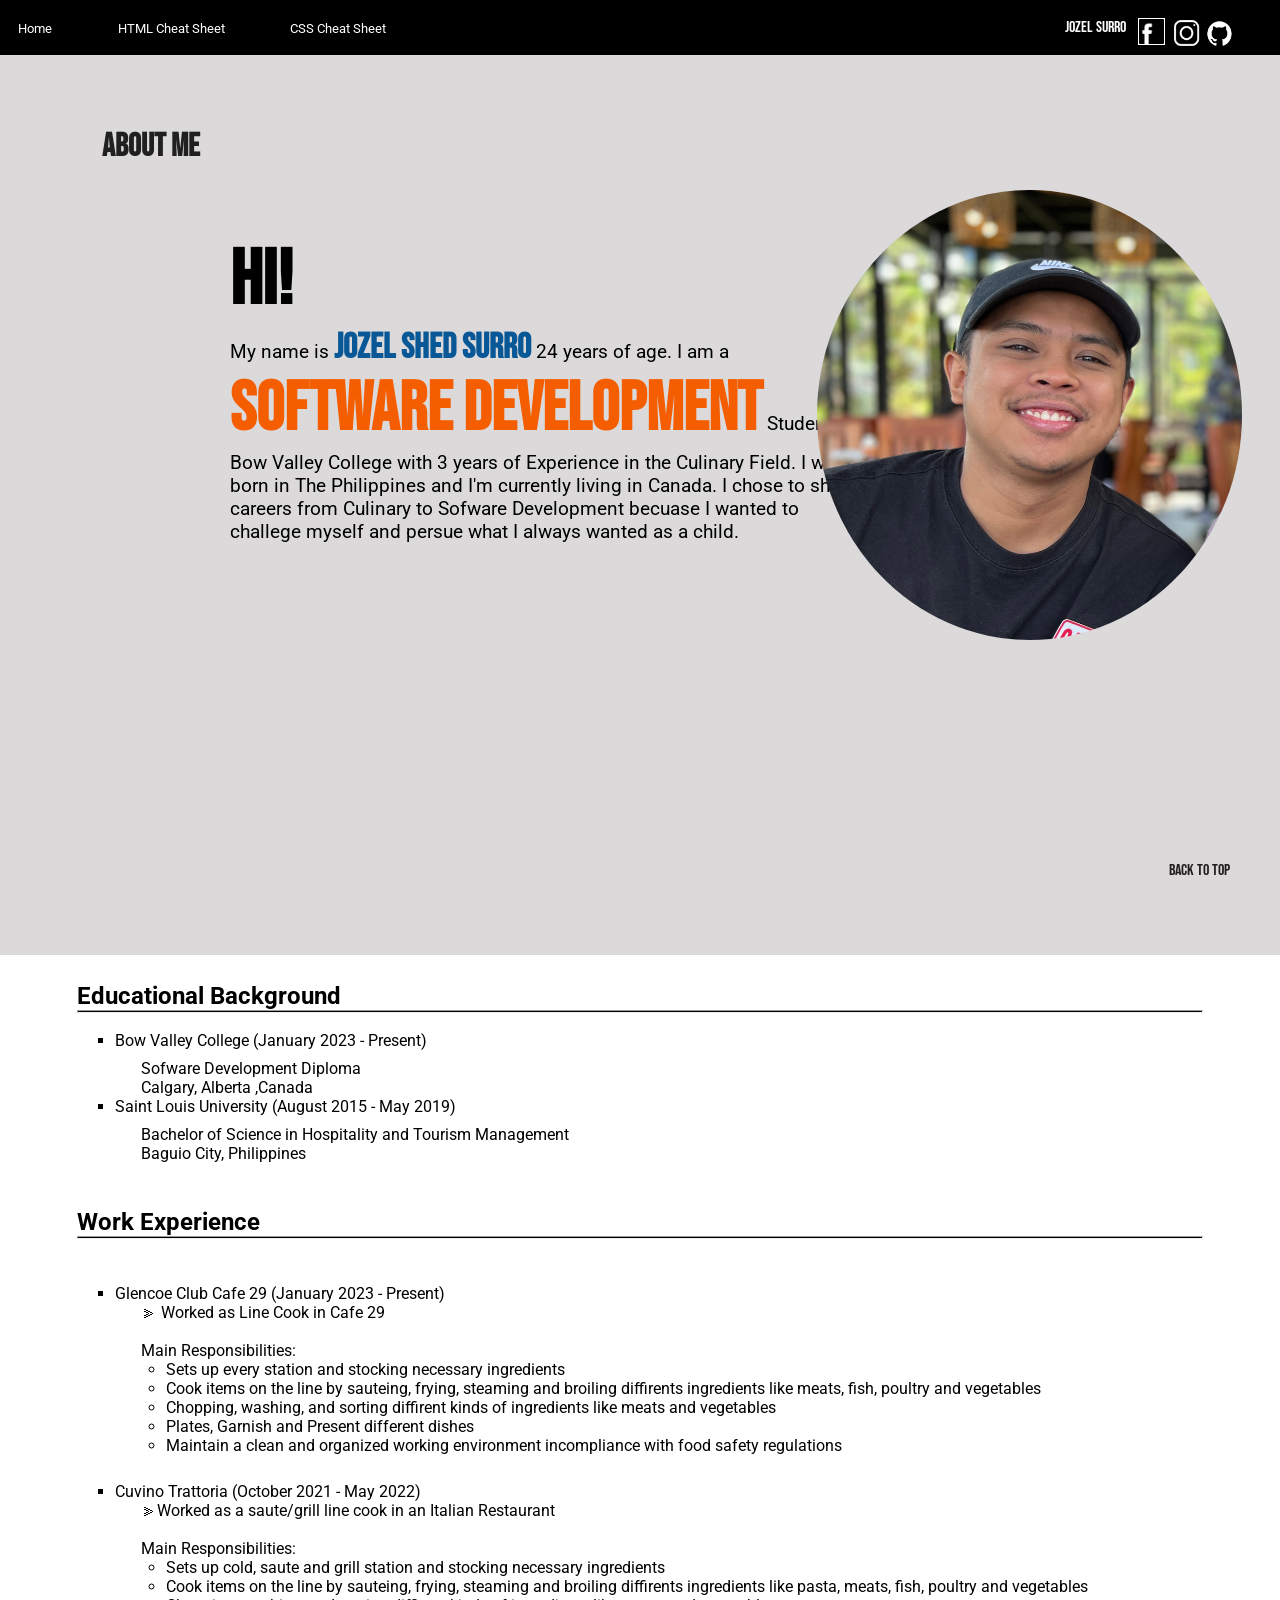
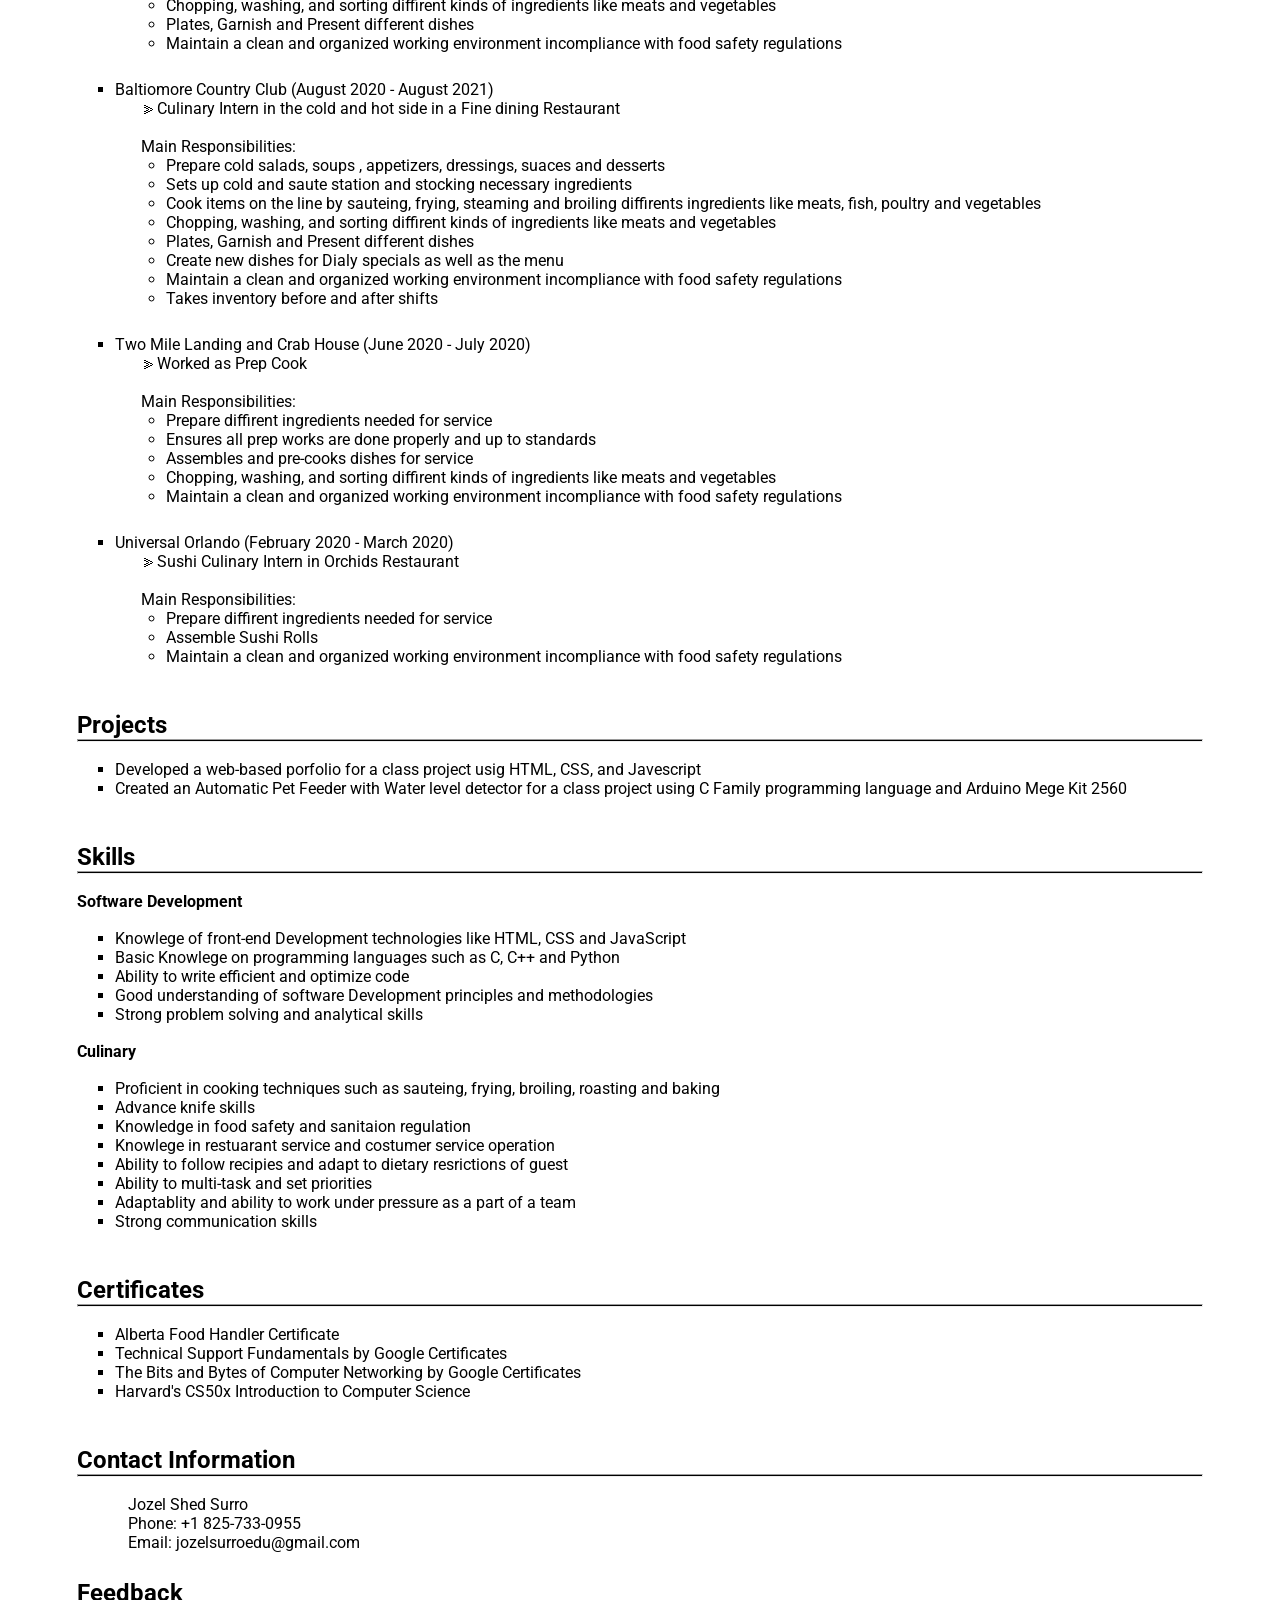
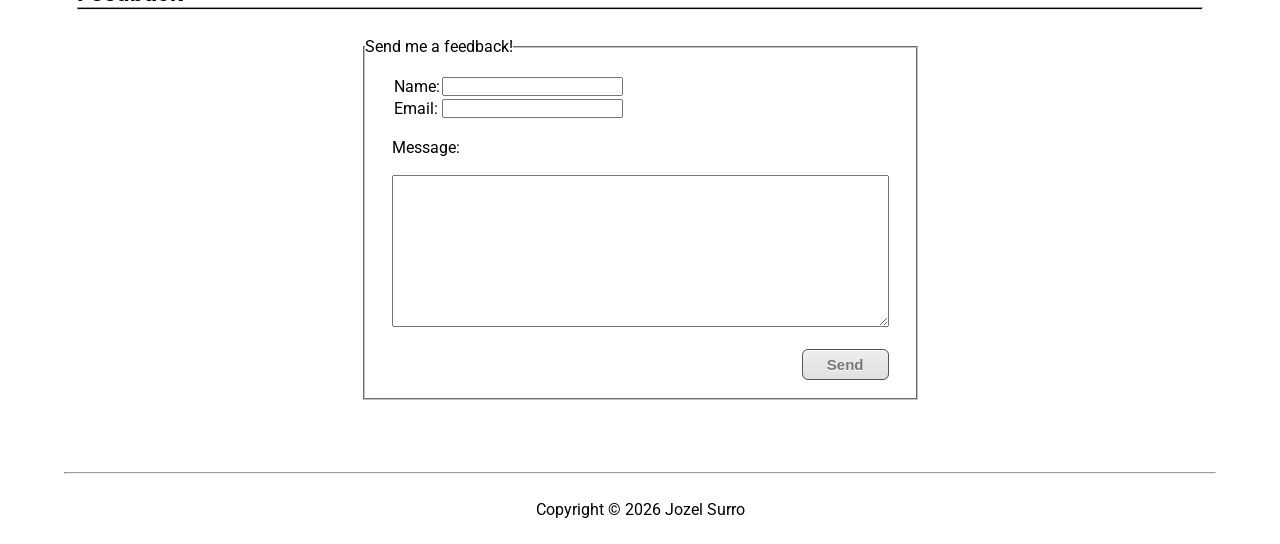
<file: index.html>
<!DOCTYPE html>
<html lang="en">
<head>
    <meta charset="UTF-8">
    <meta http-equiv="X-UA-Compatible" content="IE=edge">
    <meta name="viewport" content="width=device-width, initial-scale=1.0">
    <meta name="author" content="Jozel Shed Surro">
    <meta name="description" content="Homepage of my Portfolio">
    <title>Home | Portfolio</title>
    <link rel="stylesheet" href="styles.css">
    <link rel="icon" href="/images/favicon.ico" type="image/x-icon">
</head>
<body>
    <nav>
        <ul id="navigation">
            <li class="navigation-item"><a href="/" class="navigation-link">Home</a></li>
            <li class="navigation-item"><a href="/htmlcs.html" class="navigation-link">HTML Cheat Sheet</a></li>
            <li class="navigation-item"><a href="/csscs.html" class="navigation-link">CSS Cheat Sheet</a></li>
        </ul> 
        <p id="signature"> JOZEL SURRO </p>
        <a href="https://www.facebook.com/jozel.surro/"><p id="facebook"><img src="/images/facebooklogo.png" alt="FacebookLogo" id="facebooklogo"></a></p>
        <a href="https://www.instagram.com/jooozel/?next=%2F"><p id="instagram"><img src="/images/instagramlogo.png" alt="InstagramLogo" id="instagramlogo"></a></p>
        <a href="https://github.com/Jozelsurro2301/jozelsurro"><p id="github"><img src="/images/github.png" alt="githubLogo" id="githublogo"></a></p>    
        <a href="#" id="back-to-top">Back to top</a>
    </nav>

    <div id="header-aboutme">
        <h1 id="header-title">About Me</h1>
        <p id="header-intro"> <span id="hi">Hi!</span> My name is <span id="header-intro-name">Jozel Shed Surro</span> 24 years of age. I am a <span id="header-intro-program">Software Development</span> Student in Bow Valley College with 3 years of Experience in the Culinary Field. I was born in <span id="header-intro-country">The Philippines </span> and I'm currently living in Canada. I chose to shift careers from Culinary to Sofware Development becuase I wanted to <span id="header-intro-challenge">challege</span> myself and persue what I always wanted as a child.</p>
        <img src="images/portrait.jpg" alt="A picture of Me!" id="portrait">
    </div>

    <main>
    <div class="main-divs">
        <h2 id="main-educational-h2">Educational Background</h2>

        <hr class="horizontal">

        <ul id="main-educational-list" class="main-lists">
            <li>
                <dl>Bow Valley College (January 2023 - Present)</dl>
                <dd>Sofware Development Diploma</dd>
                <dd>Calgary, Alberta ,Canada</dd>
            </li>

            <li>

                <dl>Saint Louis University (August 2015 - May 2019)</dl>
                <dd>Bachelor of Science in Hospitality and Tourism Management</dd>
                <dd>Baguio City, Philippines</dd>
            </li>
        </ul>
    </div>


    <div class="main-divs">
        <h2>Work Experience</h2>
        <hr class="horizontal">
        <ul id="main-work-list" class="main-lists">
            <li>
                <dl>Glencoe Club Cafe 29 (January 2023 - Present)</dl>
                <dd class="work-list-dd"> &GreaterGreater; Worked as Line Cook in Cafe 29</dd>

                <br>
                <dd>Main Responsibilities:</dd>
                <ul>
                    <li>Sets up every station and stocking necessary ingredients</li>
                    <li>Cook items on the line by sauteing, frying, steaming and broiling diffirents ingredients like meats, fish, poultry and vegetables</li>
                    <li>Chopping, washing, and sorting diffirent kinds of ingredients like meats and vegetables</li>
                    <li>Plates, Garnish and Present different dishes</li>
                    <li>Maintain a clean and organized working environment incompliance with food safety regulations</li>
                </ul>
            </li>
            <li>
                <dl>Cuvino Trattoria (October 2021 - May 2022)</dl>
                <dd> &GreaterGreater;Worked as a saute/grill line cook in an Italian Restaurant</dd>

                <br>
                <dd>Main Responsibilities:</dd>
                <ul>
                    <li>Sets up cold, saute  and grill station and stocking necessary ingredients</li>
                    <li>Cook items on the line by sauteing, frying, steaming and broiling diffirents ingredients like pasta, meats, fish, poultry and vegetables</li>
                    <li>Chopping, washing, and sorting diffirent kinds of ingredients like meats and vegetables</li>
                    <li>Plates, Garnish and Present different dishes</li>
                    <li>Maintain a clean and organized working environment incompliance with food safety regulations</li>
                </ul>
            </li>
            <li>
                <dl>Baltiomore Country Club (August 2020 - August 2021)</dl>
                <dd> &GreaterGreater;Culinary Intern in the cold and hot side in a Fine dining Restaurant</dd>

                <br>
                <dd>Main Responsibilities:</dd>
                <ul>
                    <li>Prepare cold salads, soups , appetizers, dressings, suaces and desserts</li>
                    <li>Sets up cold and saute station and stocking necessary ingredients</li>
                    <li>Cook items on the line by sauteing, frying, steaming and broiling diffirents ingredients like meats, fish, poultry and vegetables</li>
                    <li>Chopping, washing, and sorting diffirent kinds of ingredients like meats and vegetables</li>
                    <li>Plates, Garnish and Present different dishes</li>
                    <li>Create new dishes for Dialy specials as well as the menu</li>
                    <li>Maintain a clean and organized working environment incompliance with food safety regulations</li>
                    <li>Takes inventory before and after shifts</li>
                </ul>

            </li>
            <li>
                <dl>Two Mile Landing and Crab House (June 2020 - July 2020)</dl>
                <dd> &GreaterGreater;Worked as Prep Cook</dd>

                <br>
                <dd>Main Responsibilities:</dd>
                <ul>
                    <li>Prepare diffirent ingredients needed for service</li>
                    <li>Ensures all prep works are done properly and up to standards</li>
                    <li>Assembles and pre-cooks dishes for service</li>
                    <li>Chopping, washing, and sorting diffirent kinds of ingredients like meats and vegetables</li>
                    <li>Maintain a clean and organized working environment incompliance with food safety regulations</li>
                </ul>
            </li>
            <li>
                <dl>Universal Orlando (February 2020 - March 2020)</dl>
                <dd>&GreaterGreater;Sushi Culinary Intern in Orchids Restaurant</dd>
                
                <br>
                <dd>Main Responsibilities:</dd>
                <ul>
                    <li>Prepare diffirent ingredients needed for service</li>
                    <li>Assemble Sushi Rolls</li>
                    <li>Maintain a clean and organized working environment incompliance with food safety regulations</li>
                </ul>
            </li>
        </ul>
    </div>


    <div class="main-divs">
        <h2>Projects</h2>
        <hr class="horizontal">
        <ul class="main-lists">
            <li>Developed a web-based porfolio for a class project usig HTML, CSS, and Javescript</li>
            <li>Created an Automatic Pet Feeder with Water level detector for a class project using C Family programming language and Arduino Mege Kit 2560</li>
        </ul>
    </div>


    <div class="main-divs" >
        <h2>Skills</h2>
        <hr class="horizontal">

        <h4 id="main-skills-h2">Software Development</h4>

        <ul class="main-lists">
            <li>Knowlege of front-end Development technologies like HTML, CSS and JavaScript</li>
            <li>Basic Knowlege on programming languages such as C, C++ and Python</li>
            <li>Ability to write efficient and optimize code</li>
            <li>Good understanding of software Development principles and methodologies</li>
            <li>Strong problem solving and analytical skills</li>
        </ul>

        <h4>Culinary</h4>
        <ul class="main-lists">
            <li>Proficient in cooking techniques such as sauteing, frying, broiling, roasting and baking</li>
            <li>Advance knife skills</li>
            <li>Knowledge in food safety and sanitaion regulation</li>
            <li>Knowlege in restuarant service and costumer service operation</li>
            <li>Ability to follow recipies and adapt to dietary resrictions of guest</li>
            <li>Ability to multi-task and set priorities</li>
            <li>Adaptablity and ability to work under pressure as a part of a team</li>
            <li>Strong communication skills</li>
        </ul>
    </div>


    <div class="main-divs">
        <h2>Certificates</h2>
        <hr class="horizontal">
        <ul class="main-lists">
            <li>
                <dl>Alberta Food Handler Certificate</dl>
            </li>
            <li>
                <dl>Technical Support Fundamentals by Google Certificates</dl>
            </li>
            <li>
                <dl>The Bits and Bytes of Computer Networking by Google Certificates</dl>
            </li>
            <li>
                <dl>Harvard's CS50x Introduction to Computer Science</dl>
            </li>
        </ul>
    </div>

    </main>


    <div class="main-divs" id="main-contact">
        <h2 >Contact Information</h2>
        <hr class="horizontal">

        <p id="main-skills-h2">Jozel Shed Surro</p>
        <p>Phone: +1 825-733-0955</p>
        <p>Email: jozelsurroedu@gmail.com</p>
    </div>

    <div class="main-divs">
        <h2>Feedback</h2>
        <hr class="horizontal">
        <form action="mailto:jozelsurroedu@gmail.com" method="post" enctype="text/plain" id="feedback-form">
            <fieldset id="feedback-fieldset">
                <legend>Send me a feedback!</legend>
                <table class="feedback-form-inside" id="feedback-table">
                    <tr>
                        <td><label for="name"> Name:</label></td>
                        <td><input type="text" id="name"></td>
                    </tr>
                    <tr>
                        <td><label for="email"> Email:</label></td>
                        <td><input type="email" id="email"></td>
                    </tr>
                </table>
                <label for="message" class="feedback-form-inside">Message:</label>
                <br>
                <textarea name="message" id="message" cols="60" rows="10" class="feedback-form-inside"></textarea>
                <button type="submit" id="form-button">Send</button>
            </fieldset>
        </form>
    </div>

    <hr class="footer-hr">

    <footer class="footer">
        <p>
            <span> Copyright &copy; <time id="year"></time> </span>
            <span>Jozel Surro</span>
        </p>
    </footer>

    <script src="script.js"></script>
</body>
</html>
</file>
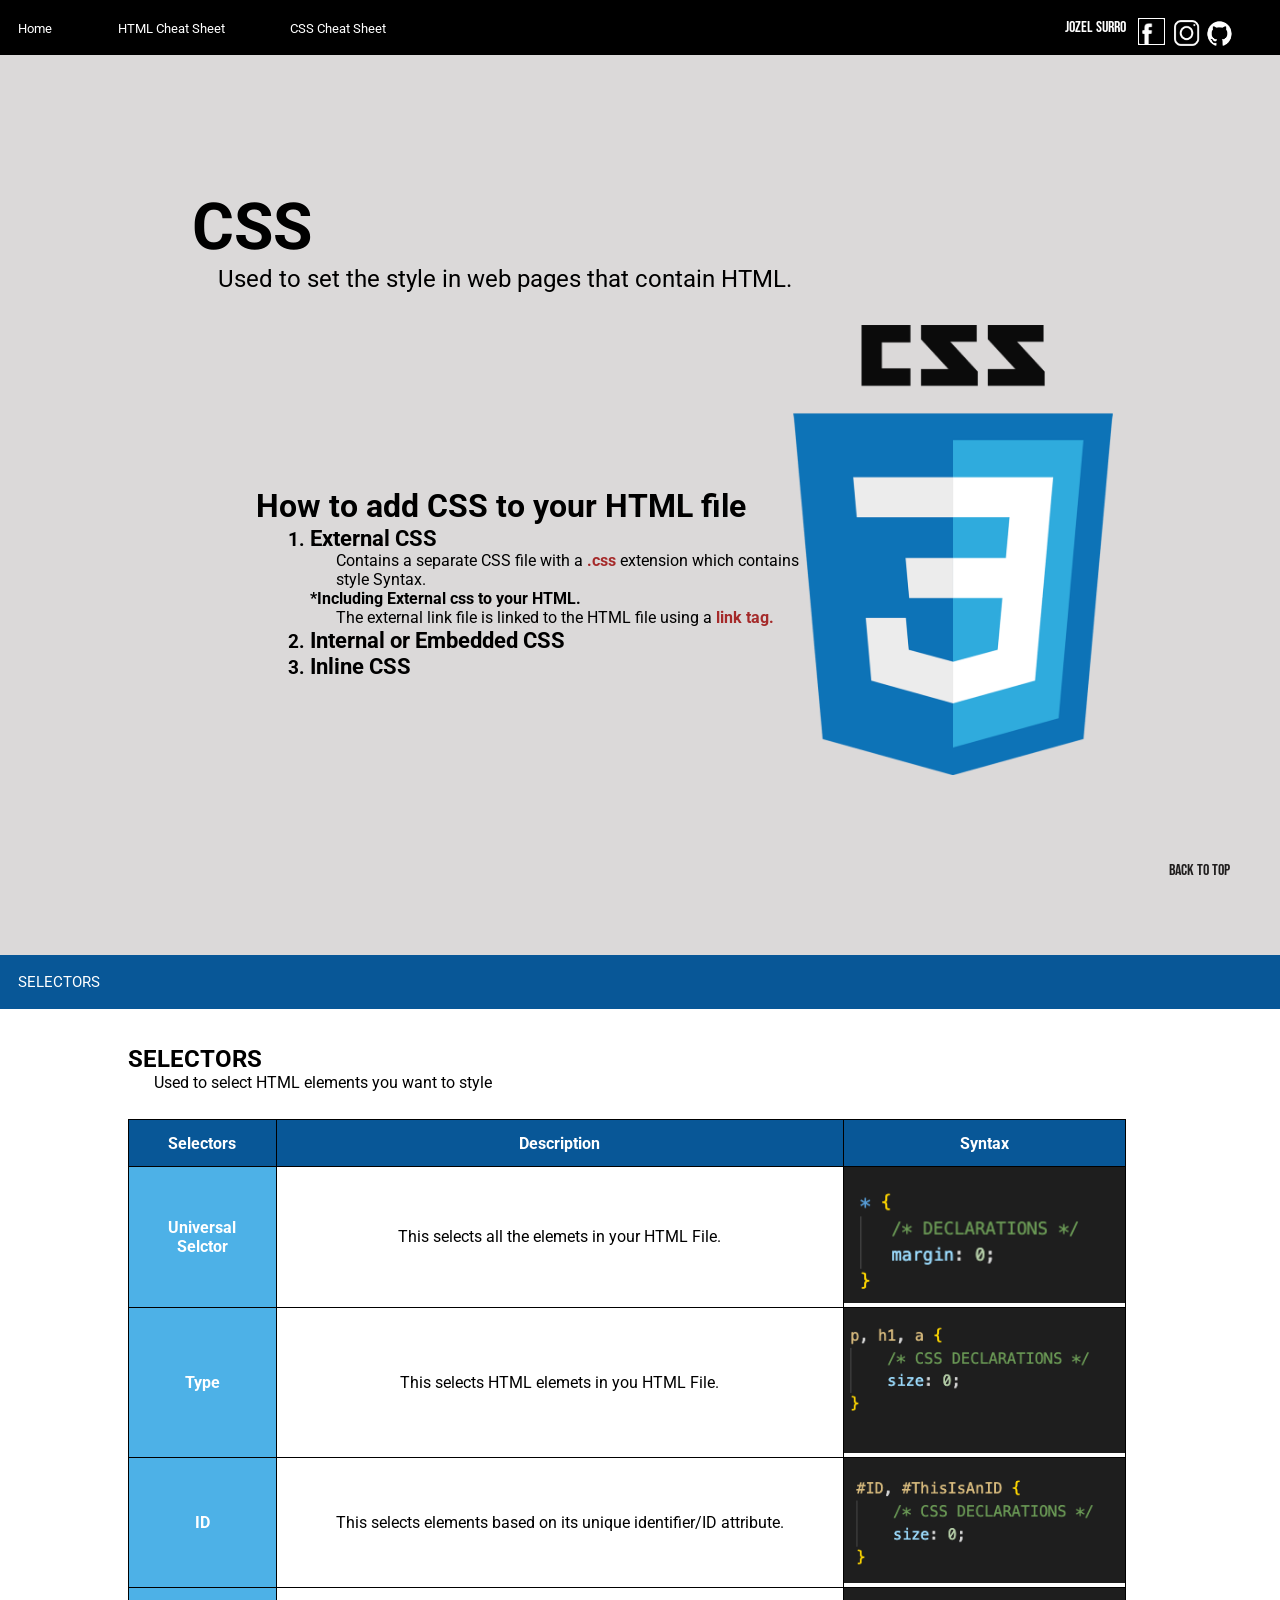
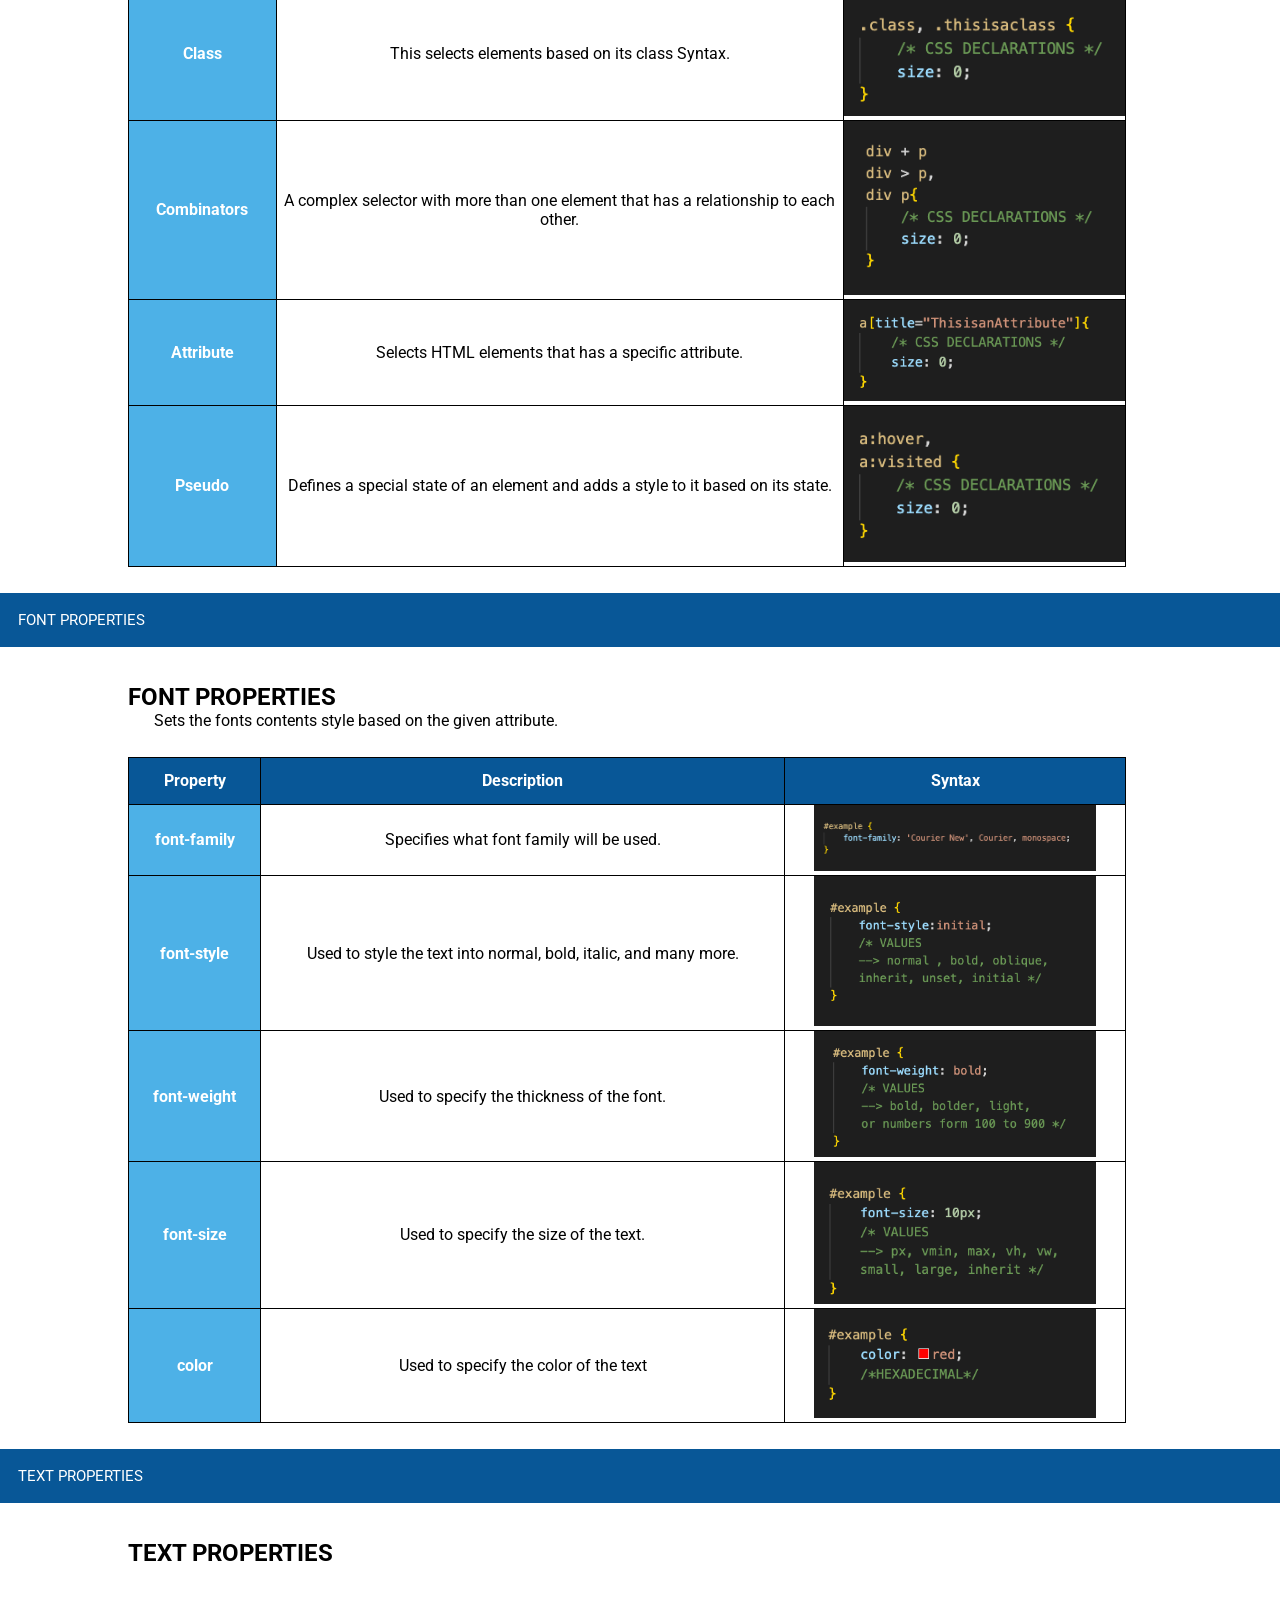
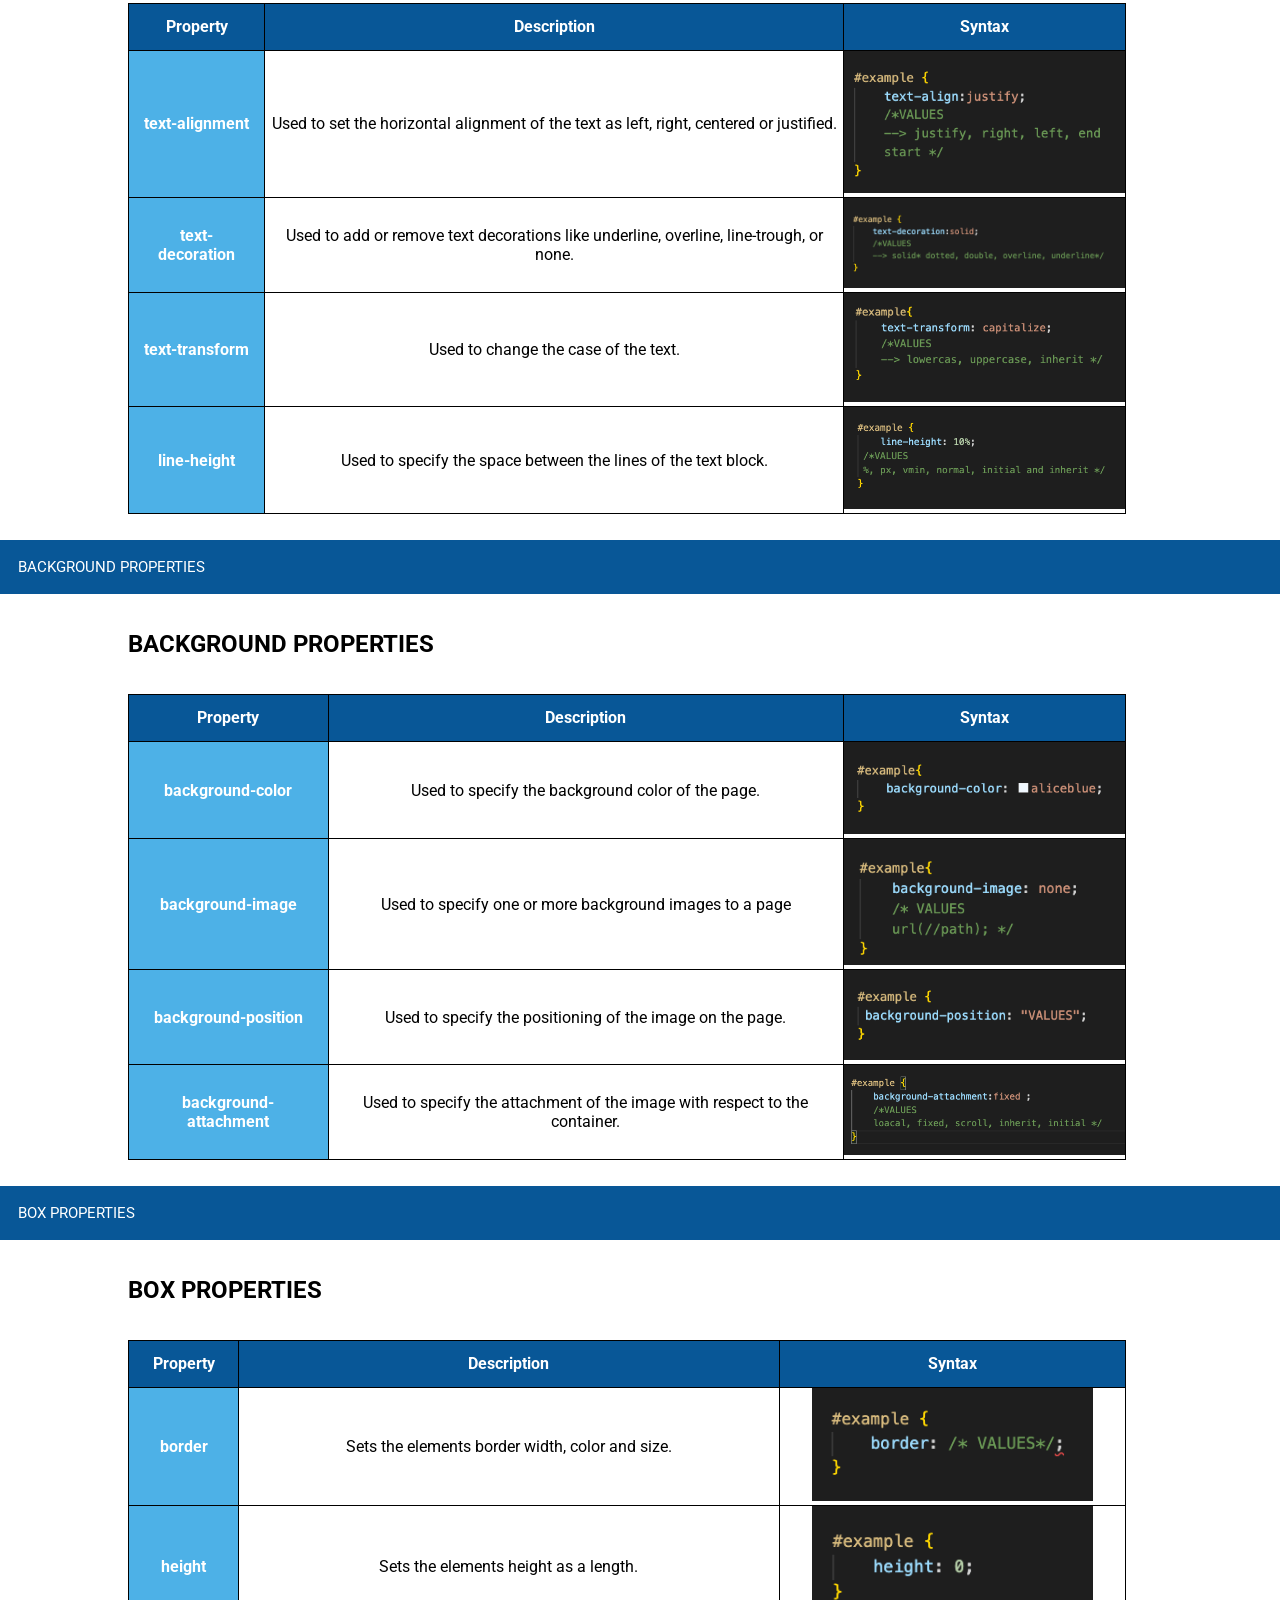
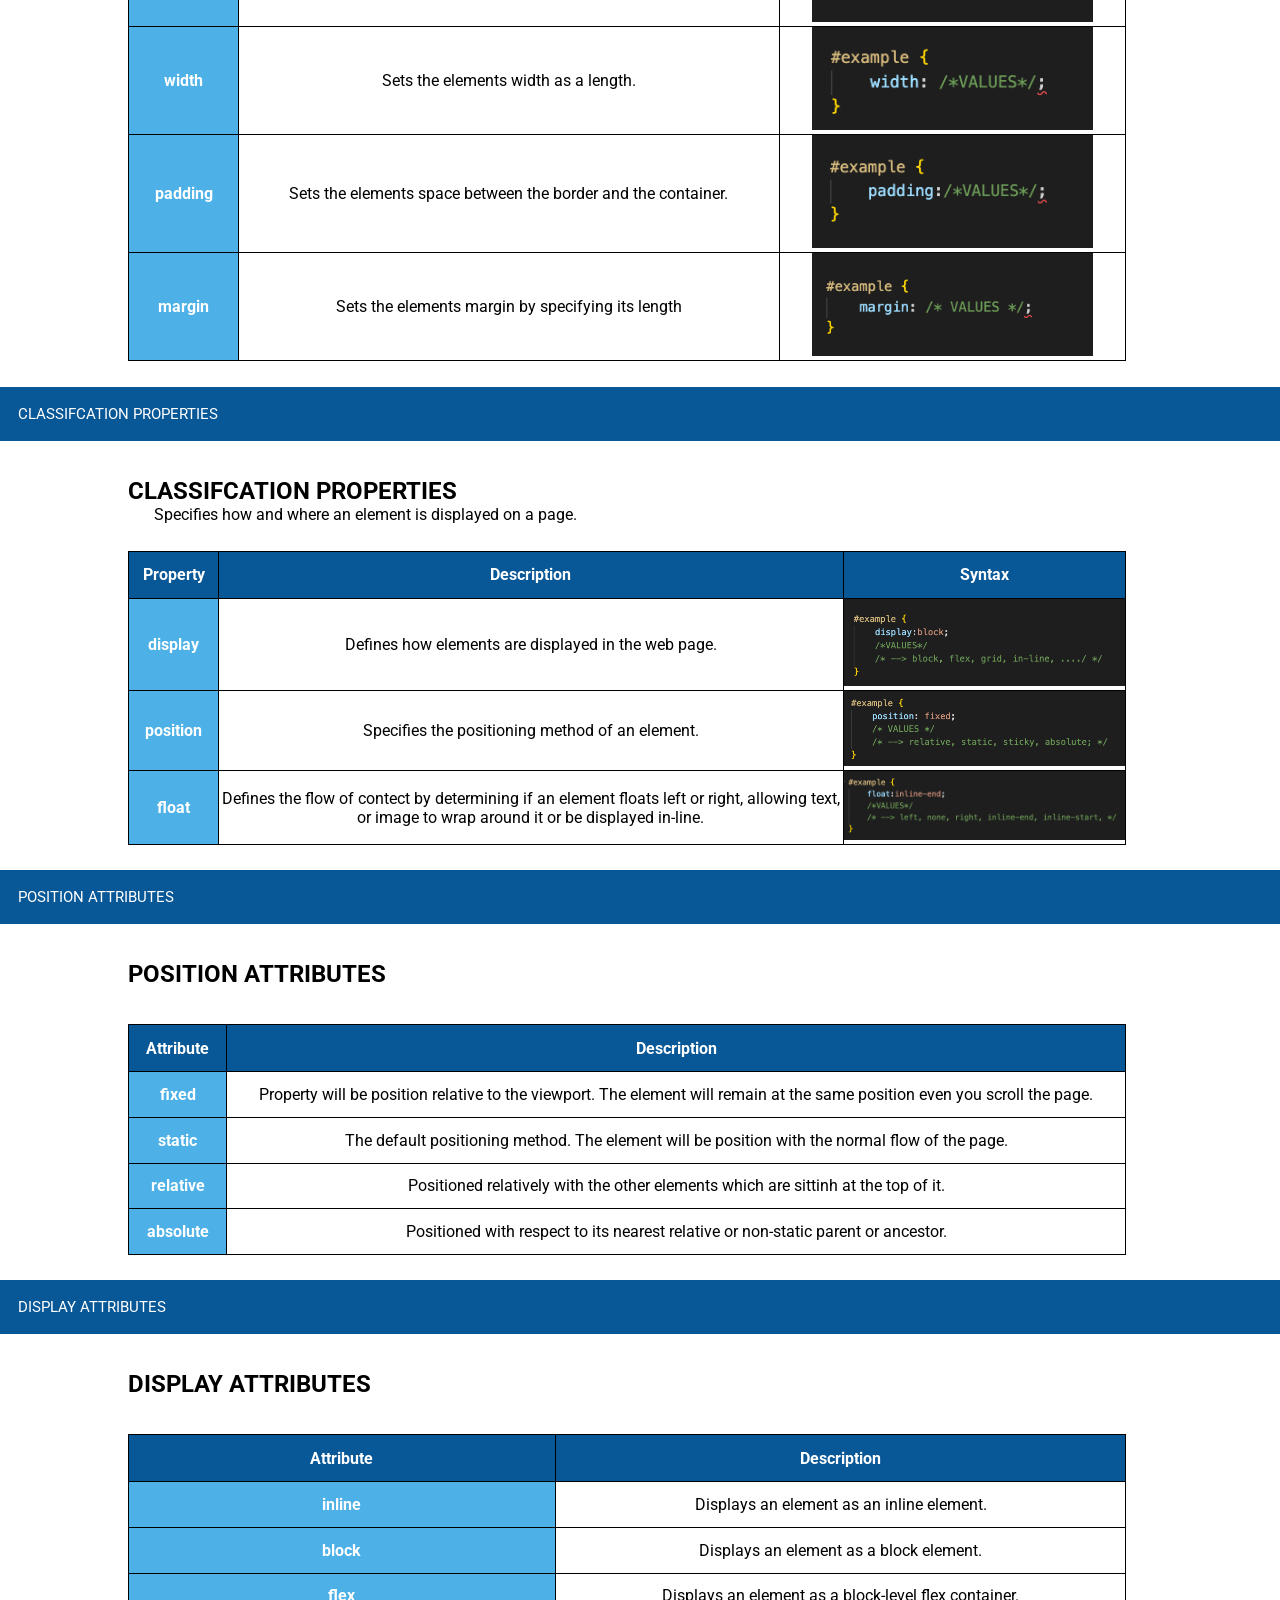
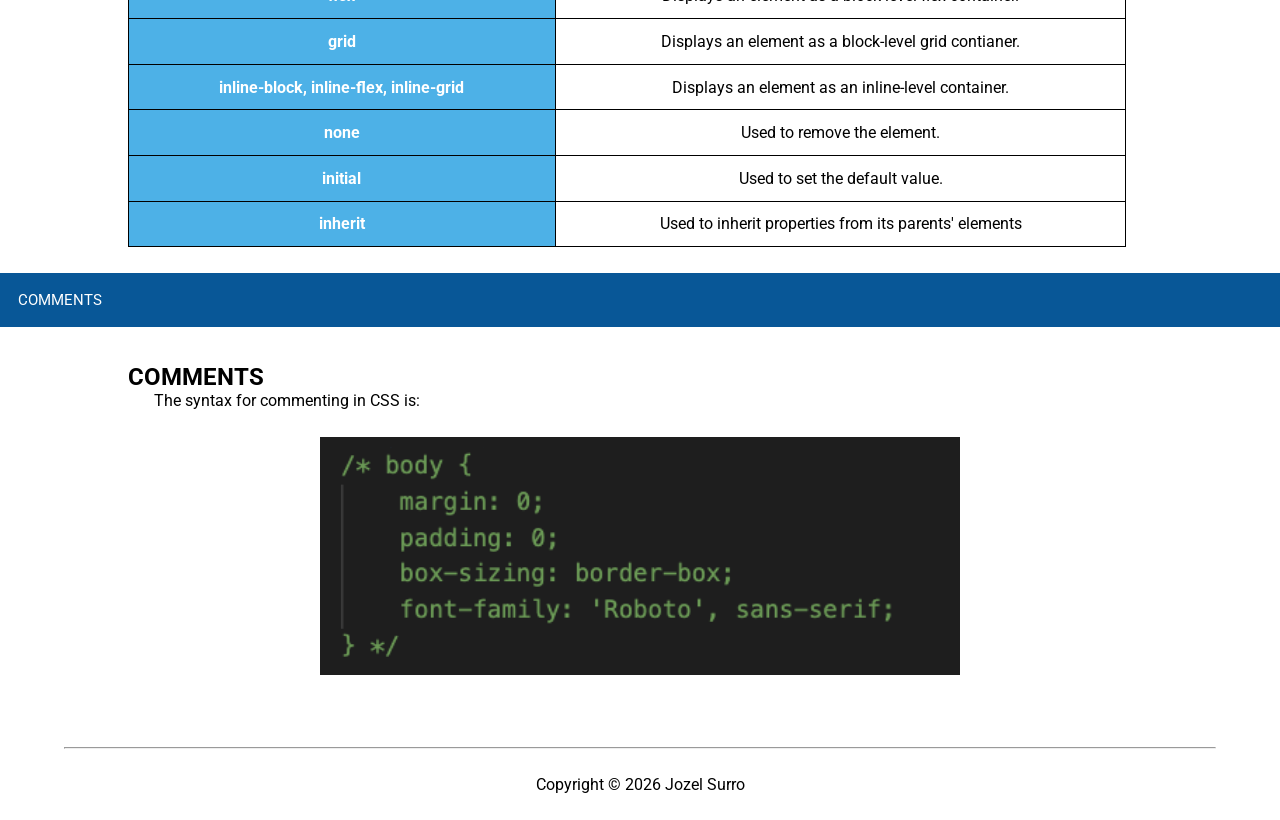
<file: csscs.html>
<!DOCTYPE html>
<html lang="en">
<head>
    <meta charset="UTF-8">
    <meta http-equiv="X-UA-Compatible" content="IE=edge">
    <meta name="viewport" content="width=device-width, initial-scale=1.0">
    <meta name="author" content="Jozel Shed Surro">
    <meta name="description" content="CSS Cheat Sheet">
    <title>Jozel Surro | CSS Cheat Sheet</title>
    <link rel="stylesheet" href="styles.css">
    <link rel="icon" href="/images/favicon.ico" type="image/x-icon">
</head>
<body>
    <nav>
        <ul id="navigation">
            <li class="navigation-item"><a href="/index.html" class="navigation-link">Home</a></li>
            <li class="navigation-item"><a href="/htmlcs.html" class="navigation-link">HTML Cheat Sheet</a></li>
            <li class="navigation-item"><a href="/csscs.html" class="navigation-link">CSS Cheat Sheet</a></li>
        </ul> 
        <p id="signature"> JOZEL SURRO </p>
        <a href="https://www.facebook.com/jozel.surro/"><p id="facebook"><img src="/images/facebooklogo.png" alt="FacebookLogo" id="facebooklogo"></a></p>
        <a href="https://www.instagram.com/jooozel/?next=%2F"><p id="instagram"><img src="/images/instagramlogo.png" alt="InstagramLogo" id="instagramlogo"></a></p>
        <a href="https://github.com/Jozelsurro2301/jozelsurro"><p id="github"><img src="/images/github.png" alt="githubLogo" id="githublogo"></a></p>    
        <a href="#" id="back-to-top">Back to top</a>
    </nav>
    <header id="css-header">
        <div id="css-header-title">
            <h1>CSS</h1>
            <p>Used to set the style in web pages that contain HTML.</p>
        </div>
        <div id="css-header-add">
            <h2>How to add CSS to your HTML file</h2>
            <ol>
                <li><h3>External CSS</h3></li>
                    <p>Contains a separate CSS file with a <span class="header-highlight">.css</span> extension which contains style Syntax.</p>
                    <h4>*Including External css to your HTML.</h4>
                    <p>The external link file is linked to the HTML file using a  <span class="header-highlight">link tag.</span></p>
                <li><h3>Internal or Embedded CSS</h3></li>
                <li><h3>Inline CSS</h3></li>
            </ol>
        </div>
        <img src="/images/csslogo.png" alt="CSS LOGO" id="css-logo">
    </header>
    <main id="css-main">
        <button type="button" class="collapsible1">SELECTORS</button>
        <div class="css-sections" class="content1">
            <h2 class="css-table-title">SELECTORS</h2>
            <p class="css-p">Used to select HTML elements you want to style</p>

            <table>
                <thead>
                    <th>Selectors</th>
                    <th>Description</th>
                    <th>Syntax</th>
                </thead>
                <tbody>
                    <tr>
                        <th>Universal Selctor</th>
                        <td>This selects all the elemets in your HTML File.</td>
                        <td><img src="/cssimages/universal.png" alt="Universal Selector" class="css-image"></td>
                    </tr>
                    <tr>
                        <th>Type</th>
                        <td>This selects HTML elemets in you HTML File.</td>
                        <td><img src="/cssimages/Type.png" alt="Type Syntax" class="css-image"></td>
                    </tr>
                    <tr>
                        <th>ID</th>
                        <td>This selects elements based on its unique identifier/ID attribute.</td>
                        <td><img src="/cssimages/ID.png" alt="ID Selector" class="css-image"></td>
                    </tr>
                    <tr>
                        <th>Class</th>
                        <td>This selects elements based on its class Syntax.</td>
                        <td><img class="css-image" src="/cssimages/class.png" alt="Class Selector"></td>
                    </tr>
                    <tr>
                        <th>Combinators</th>
                        <td>A complex selector with more than one element that has a relationship to each other.</td>
                        <td><img class="css-image" src="/cssimages/combinators.png" alt="Combinators Selector"></td>
                    </tr>
                    <tr>
                        <th>Attribute</th>
                        <td>Selects HTML elements that has a specific attribute.</td>
                        <td><img class="css-image" src="/cssimages/attribute.png" alt="Atribute Selector"></td>
                    </tr>
                    <tr>
                        <th>Pseudo</th>
                        <td>Defines a special state of an element and adds a style to it based on its state.</td>
                        <td><img class="css-image" src="/cssimages/anchor.png" alt="Pseudo Selector"></td>
                    </tr>
                </tbody>
            </table>
        </div>

        <button type="button" class="collapsible1">FONT PROPERTIES</button>
        <div class="css-sections" class="conten1">
            <h2 class="css-table-title">FONT PROPERTIES</h2>
            <p class="css-p">Sets the fonts contents style based on the given attribute.</p>
            <table>
                <thead>
                    <th>Property</th>
                    <th>Description</th>
                    <th>Syntax</th>
                </thead>
                <tbody>
                    <tr>
                        <th>font-family</th>
                        <td>Specifies what font family will be used.</td>
                        <td><img class="css-image" src="/cssimages/font-family.png" alt="font-family"></td>
                    </tr>
                    <tr>
                        <th>font-style</th>
                        <td>Used to style the text into normal, bold, italic, and many more.</td>
                        <td><img class="css-image" src="/cssimages/font-style.png" alt="font-style"></td>
                    </tr>
                    <tr>
                        <th>font-weight</th>
                        <td>Used to specify the thickness of the font.</td>
                        <td><img class="css-image" src="/cssimages/font-weight.png" alt="font-weight"></td>
                    </tr>
                    <tr>
                        <th>font-size</th>
                        <td>Used to specify the size of the text.</td>
                        <td><img class="css-image" src="/cssimages/font-size.png" alt="font-size"></td>
                    </tr>
                    <tr>
                        <th>color</th>
                        <td>Used to specify the color of the text</td>
                        <td><img class="css-image" src="/cssimages/color.png" alt="color"></td>
                    </tr>
                </tbody>
            </table>
        </div>

        <button type="button" class="collapsible1">TEXT PROPERTIES</button>
        <div class="css-sections" class="content1">
            <h2 class="css-table-title-1">TEXT PROPERTIES</h2>
            <table>
                <thead>
                    <th>Property</th>
                    <th>Description</th>
                    <th>Syntax</th>
                </thead>
                <tbody>
                    <tr>
                        <th>text-alignment</th>
                        <td>Used to set the horizontal alignment of the text as left, right, centered or justified.</td>
                        <td><img class="css-image" src="/cssimages/text-align.png" alt="text-alignment"></td>
                    </tr>
                    <tr>
                        <th>text-decoration</th>
                        <td>Used to add or remove text decorations like underline, overline, line-trough, or none.</td>
                        <td><img class="css-image" src="/cssimages/text-decoration.png" alt="text-decoration"></td>
                    </tr>
                    <tr>
                        <th>text-transform</th>
                        <td>Used to change the case of the text.</td>
                        <td><img class="css-image" src="/cssimages/text-transform.png" alt="text-transform"></td>
                    </tr>
                    <tr>
                        <th>line-height</th>
                        <td>Used to specify the space between the lines of the text block.</td>
                        <td><img class="css-image" src="/cssimages/line-height.png" alt="line-height"></td>
                    </tr>
                </tbody>
            </table>
        </div>

        <button type="button" class="collapsible1">BACKGROUND PROPERTIES</button>
        <div class="css-sections" class="content1">
            <h2 class="css-table-title-1">BACKGROUND PROPERTIES</h2>
            <table>
                <thead>
                    <th>Property</th>
                    <th>Description</th>
                    <th>Syntax</th>
                </thead>
                <tbody>
                    <tr>
                        <th>background-color</th>
                        <td>Used to specify the background color of the page.</td>
                        <td><img class="css-image" src="/cssimages/background-colot.png" alt="background-color"></td>
                    </tr>
                    <tr>
                        <th>background-image</th>
                        <td>Used to specify one or more background images to a page</td>
                        <td><img class="css-image" src="/cssimages/backgroud-image.png" alt="background-image"></td>
                    </tr>
                    <tr>
                        <th>background-position</th>
                        <td>Used to specify the positioning of the image on the page.</td>
                        <td><img class="css-image" src="/cssimages/background-position.png" alt="background-position"></td>
                    </tr>
                    <tr>
                        <th>background-attachment</th>
                        <td>Used to specify the attachment of the image with respect to the container.</td>
                        <td><img class="css-image" src="/cssimages/background-attachment.png" alt="background-attachment"></td>
                    </tr>
                </tbody>
            </table>
        </div>

        <button type="button" class="collapsible1">BOX PROPERTIES</button>
        <div class="css-sections" class="content1">
            <h2 class="css-table-title-1">BOX PROPERTIES</h2>
            <table>
                <thead>
                    <th>Property</th>
                    <th>Description</th>
                    <th>Syntax</th>
                </thead>
                <tbody>
                    <tr>
                        <th>border</th>
                        <td>Sets the elements border width, color and size.</td>
                        <td><img class="css-image" src="/cssimages/border.png" alt="border"></td>
                    </tr>
                    <tr>
                        <th>height</th>
                        <td>Sets the elements height as a length.</td>
                        <td><img class="css-image" src="/cssimages/height.png" alt="height"></td>
                    </tr>
                    <tr>
                        <th>width</th>
                        <td>Sets the elements width as a length.</td>
                        <td><img class="css-image" src="/cssimages/width.png" alt="width"></td>
                    </tr>
                    <tr>
                        <th>padding</th>
                        <td>Sets the elements space between the border and the container.</td>
                        <td><img class="css-image" src="/cssimages/padding.png" alt="padding"></td>
                    </tr>
                    <tr>
                        <th>margin</th>
                        <td>Sets the elements margin by specifying its length</td>
                        <td><img class="css-image" src="/cssimages/margin.png" alt="margin"></td>
                    </tr>
                </tbody>
            </table>
        </div>

        <button type="button" class="collapsible1">CLASSIFCATION PROPERTIES</button>
        <div class="css-sections" class="content1">
            <h2 class="css-table-title">CLASSIFCATION PROPERTIES</h2>
            <p class="css-p">Specifies how and where an element is displayed on a page.</p>
            <table>
                <thead>
                    <th>Property</th>
                    <th>Description</th>
                    <th>Syntax</th>
                </thead>
                <tbody>
                    <tr>
                        <th>display</th>
                        <td>Defines how elements are displayed in the web page.</td>
                        <td><img class="css-image" src="/cssimages/display.png" alt="display"></td>
                    </tr>
                    <tr>
                        <th>position</th>
                        <td>Specifies the positioning method of an element.</td>
                        <td><img class="css-image" src="/cssimages/position.png" alt="position"></td>
                    </tr>
                    <tr>
                        <th>float</th>
                        <td>Defines the flow of contect by determining if an element floats left or right, allowing text, or image to wrap around it or be displayed in-line.</td>
                        <td><img class="css-image" src="/cssimages/float.png" alt="float"></td>
                    </tr>
                </tbody>
            </table>
        </div>

        <button type="button" class="collapsible1">POSITION ATTRIBUTES</button>
        <div class="css-sections" class="content1">
            <h2 class="css-table-title-1">POSITION ATTRIBUTES</h2>
            <table>
                <thead>
                    <th>Attribute</th>
                    <th>Description</th>
                </thead>
                <tbody>
                    <tr>
                        <th>fixed</th>
                        <td>Property will be position relative to the viewport. The element will remain at the same position even you scroll the page.</td>
                    </tr>
                    <tr>
                        <th>static</th>
                        <td>The default positioning method. The element will be position with the normal flow of the page.</td>
                    </tr>
                    <tr>
                        <th>relative</th>
                        <td>Positioned relatively with the other elements which are sittinh at the top of it.</td>
                    </tr>
                    <tr>
                        <th>absolute</th>
                        <td>Positioned with respect to its nearest relative or non-static parent or ancestor.</td>
                    </tr>
                </tbody>
            </table>
        </div>

        <button type="button" class="collapsible1">DISPLAY ATTRIBUTES</button>
        <div class="css-sections" class="content1">
            <h2 class="css-table-title-1">DISPLAY ATTRIBUTES</h2>
            <table>
                <thead>
                    <th>Attribute</th>
                    <th>Description</th>
                </thead>
                <tbody>
                    <tr>
                        <th>inline</th>
                        <td>Displays an element as an inline element.</td>
                    </tr>
                    <tr>
                        <th>block</th>
                        <td>Displays an element as a block element.</td>
                    </tr>
                    <tr>
                        <th>flex</th>
                        <td>Displays an element as a block-level flex container.</td>
                    </tr>
                    <tr>
                        <th>grid</th>
                        <td>Displays an element as a block-level grid contianer.</td>
                    </tr>
                    <tr>
                        <th>inline-block, inline-flex, inline-grid</th>
                        <td>Displays an element as an inline-level container.</td>
                    </tr>
                    <tr>
                        <th>none</th>
                        <td>Used to remove the element.</td>
                    </tr>
                    <tr>
                        <th>initial</th>
                        <td>Used to set the default value.</td>
                    </tr>
                    <tr>
                        <th>inherit</th>
                        <td>Used to inherit properties from its parents' elements</td>
                    </tr>
                </tbody>
            </table>
        </div>

        <button type="button" class="collapsible1">COMMENTS</button>
        <div class="css-sections" class="content1">
            <h2 class="css-table-title">COMMENTS</h2>
            <p class="css-p">The syntax for commenting in CSS is:</p>
            <div id="css-comment-container">
                <img src="/cssimages/Comments.png" alt="Comments Syntax" id="css-comment">
            </div>
        </div>
        


    </main>

    <hr class="footer-hr">

    <footer class="footer">
        <p>
            <span> Copyright &copy; <time id="year"></time> </span>
            <span>Jozel Surro</span>
        </p>
    </footer>

    <script src="script.js"></script>
</body>
</html>
</file>
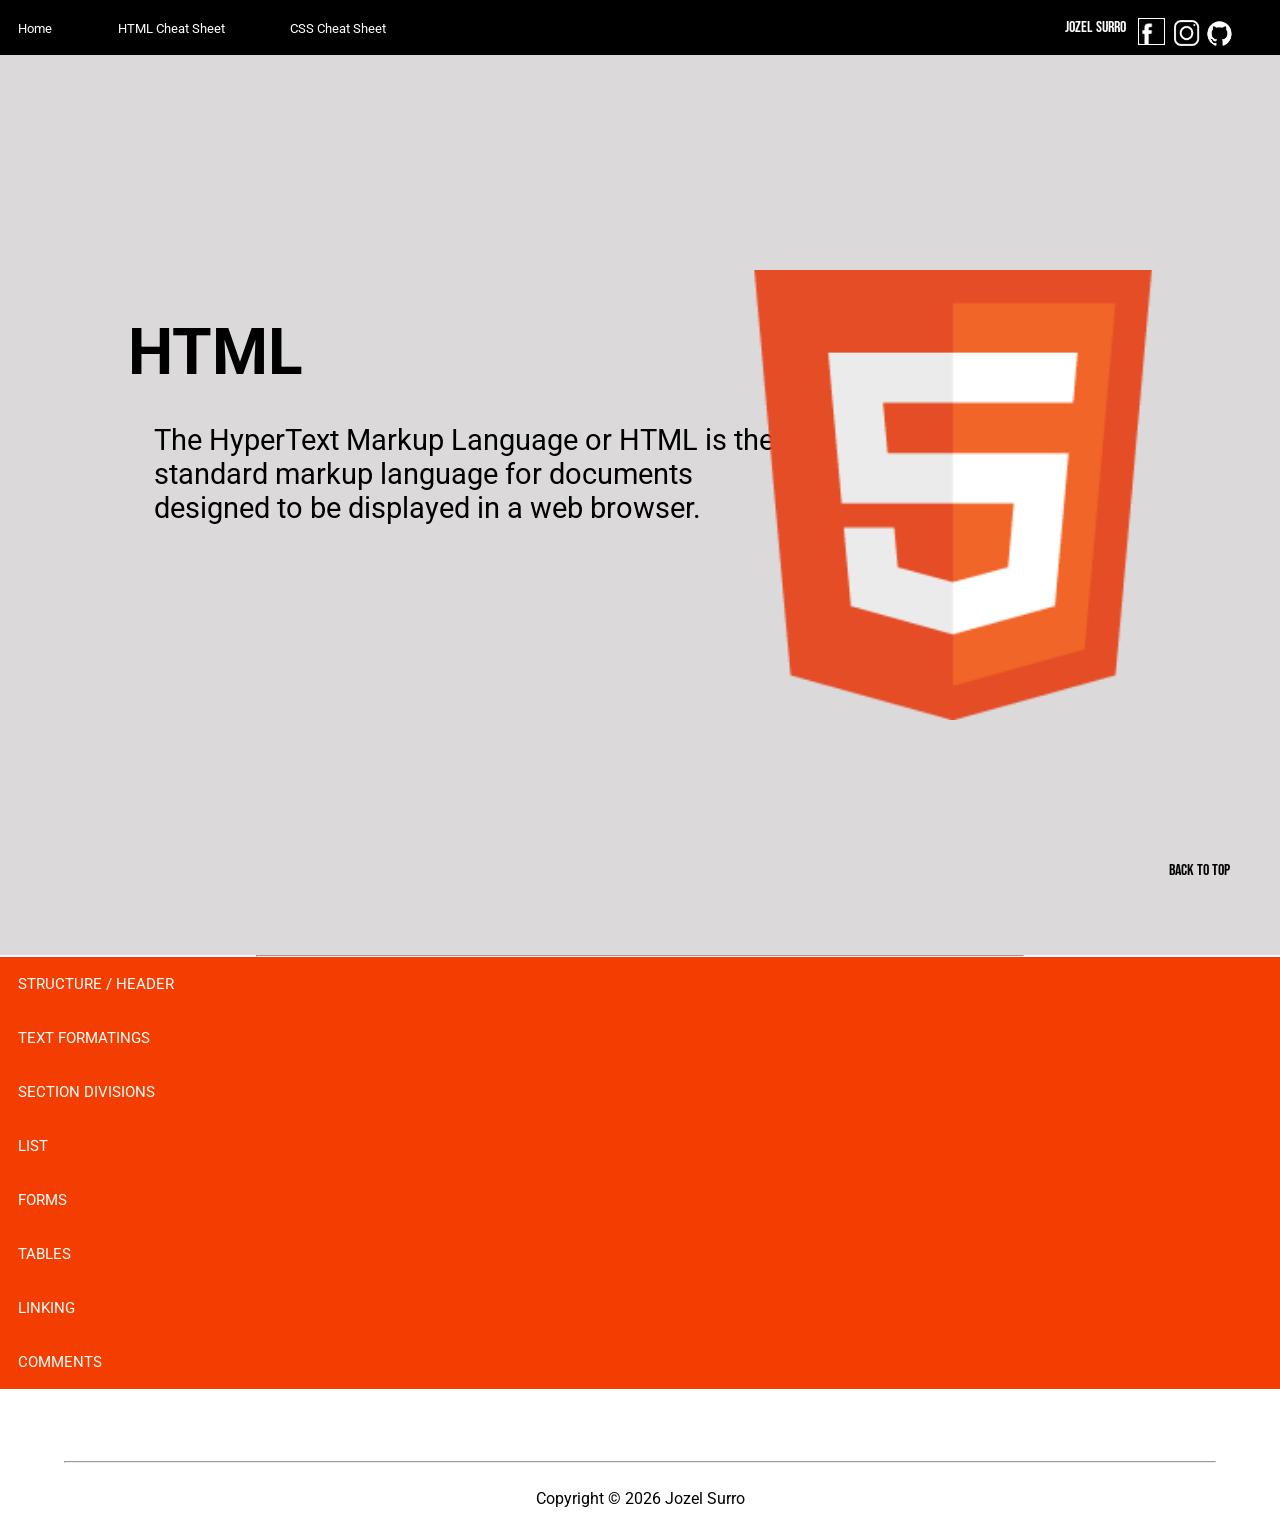
<file: htmlcs.html>
<!DOCTYPE html>
<html lang="en">
<head>
    <meta charset="UTF-8">
    <meta http-equiv="X-UA-Compatible" content="IE=edge">
    <meta name="viewport" content="width=device-width, initial-scale=1.0">
    <meta name="author" content="Jozel Shed Surro">
    <meta name="description" content="HTML Cheat Sheet">
    <title>Jozel Surro | HTML Cheat Sheet</title>
    <link rel="stylesheet" href="styles.css">
    <link rel="icon" href="/images/favicon.ico" type="image/x-icon">

</head>
<body>
    <nav>
        <ul id="navigation">
            <li class="navigation-item"><a href="/index.html" class="navigation-link">Home</a></li>
            <li class="navigation-item"><a href="/htmlcs.html" class="navigation-link">HTML Cheat Sheet</a></li>
            <li class="navigation-item"><a href="/csscs.html" class="navigation-link">CSS Cheat Sheet</a></li>
        </ul> 
        <p id="signature"> JOZEL SURRO </p>
        <a href="https://www.facebook.com/jozel.surro/"><p id="facebook"><img src="/images/facebooklogo.png" alt="FacebookLogo" id="facebooklogo"></a></p>
        <a href="https://www.instagram.com/jooozel/?next=%2F"><p id="instagram"><img src="/images/instagramlogo.png" alt="InstagramLogo" id="instagramlogo"></a></p>
        <a href="https://github.com/Jozelsurro2301/jozelsurro"><p id="github"><img src="/images/github.png" alt="githubLogo" id="githublogo"></a></p>    
    </nav>

    <header id="html-header">
        <h1 id="html-header-h1">HTML</h1>
        <p id="html-header-p"> The HyperText Markup Language or HTML is the standard markup language for documents designed to be displayed in a web browser.</p>
        <img src="/images/html5-logo-31813.png" alt="HTML LOGO" id="htmllogo">

        <a href="#" id="back-to-top">Back to top</a>
    </header>

    <hr class="divide-header">

    <main>
        <!-- <h2 class="main-h2"> STURCTURE / HEADER </h1> -->
        <button type="button" class="collapsible">STRUCTURE / HEADER</button>
        <!-- <hr class="divide"> -->
        <div class="content">

            <h3 class="main-h3">boilerplate code</h3>
                <p class="main-p">This is the basic template or barebone structure of HTML.</p>
                <img class="main-img" src="/images/boilerplate.png" alt="Boiler Plate Code Syntax">
            <h3 class="main-h3"> &lt;link&gt;</h3>
                <p class="main-p">Often used to link to external style sheet.</p>
                <img class="main-img" src="/images/link.png" alt="Paragraph Syntax">
            <h3 class="main-h3"> &lt;meta&gt;</h3>
                <p class="main-p">Defines the metadata(information) of the HTML document.</p>
                <img class="main-img" src="/images/meta.png" alt="Meta Syntax">
            <h3 class="main-h3"> &lt;title&gt;</h3>
                <p class="main-p">Defines the title of the HTML.</p>
                <img class="main-img" src="/images/title.png" alt="Title Syntax">
        </div>
        
        <!-- <h2 class="main-h2">TEXT FORMATINGS</h1> -->
        <button type="button" class="collapsible">TEXT FORMATINGS</button>
        <!-- <hr class="divide"> -->
        <div class="content">

            <h3 class="main-h3">&lt;h1&gt; - &lt;h6&gt;</h3>
                <p class="main-p">Heading elements that help to organize your website. It represent the six levels of section headings with h1 being the highest section level and h6 as the lowest.</p>
                <img class="main-img" src="/images/heading.png" alt="Heading Syntax">
                <p class="main-h3-hover">Hover <span class="hover" onmouseover="hover(this)" onmouseout="hoverout(this)"> &nbsp;here&nbsp;</span> to see the results. <span class="main-img-hover"  style="display:none;" ><img class="hover-image" src="/images/headingresult.png" alt="Heading Code Results"></span></p>
            <h3 class="main-h3">&lt;b&gt;</h3>
                <p class="main-p">Renders contents in bold type without marking it as important.</p>
                <img class="main-img" src="/images/bold.png" alt="Bold Text Syntax">
                <p class="main-h3-hover">Hover <span  class="hover" onmouseover="hover(this)" onmouseout="hoverout(this)"> &nbsp;here &nbsp;</span> to see the results. <span class="main-img-hover"><img class="hover-image" src="/images/boldresult.png" alt="Bold Code Results"></span></p>
            <h3 class="main-h3">&lt;strong&gt;</h3>
                <p class="main-p">Rednders contents in blod type and indicates that its contents have strong importance.</p>
                <img class="main-img" src="/images/strong.png" alt="Strong Text Syntax">
            <h3 class="main-h3">&lt;i&gt;</h3>
                <p class="main-p">Displays content in italic. Often used to indicate a technical term.</p>
                <img class="main-img" src="/images/italic.png" alt="Italic Text Syntax">
                <p class="main-h3-hover">Hover <span  class="hover" onmouseover="hover(this)" onmouseout="hoverout(this)"> &nbsp;here &nbsp;</span> to see the results. <span class="main-img-hover"><img class="hover-image" src="/images/italicresults.png" alt="Italic Code Results"></span></p>
            <h3 class="main-h3">&lt;em&gt;</h3>
                <p class="main-p">Displays content in italic and defines emphasized text.</p>
                <img class="main-img" src="/images/emphasize.png" alt="Emphaseze Text Syntax">
            <h3 class="main-h3">&lt;sub&gt;</h3>
                <p class="main-p">Defines a subscript text. Smaller text placed below normal text. Often used in chemical formulas.</p>
                <img class="main-img" src="/images/subscipt.png" alt="Subscript Syntax">
                <p class="main-h3-hover">Hover <span  class="hover" onmouseover="hover(this)" onmouseout="hoverout(this)"> &nbsp;here &nbsp;</span> to see the results. <span class="main-img-hover"><img class="hover-image" src="/images/subscriptresult.png" alt="Subscript Code Results"></span></p>
            <h3 class="main-h3">&lt;sup&gt;</h3>
                <p class="main-p">Defines a superscript text. Smaller text placed above normal text. Ofte used for footnotes.</p>
                <img class="main-img" src="/images/superscript.png" alt="Superscript Results">
                <p class="main-h3-hover">Hover <span  class="hover" onmouseover="hover(this)" onmouseout="hoverout(this)"> &nbsp;here &nbsp;</span> to see the results. <span class="main-img-hover"><img class="hover-image" src="/images/superscriptresult.png" alt="Superscript Code Results"></span></p>
        </div>
        
        <!-- <h2 class="main-h2">SECTION DIVISIONS</h1> -->
        <button type="button" class="collapsible">SECTION DIVISIONS</button>
        <!-- <hr class="divide"> -->
        <div class="content">
            <h3 class="main-h3">&lt;div&gt;</h3>
                <p class="main-p">Defines a division in an HTML document. It is also used as a container for HTML elements</p>
                <img class="main-img" src="/images/div.png" alt="Div Syntax">
            <h3 class="main-h3">&lt;span&gt;</h3>
                <p class="main-p">Used as an inline container to mark up a part of a text.</p>
                <img class="main-img" src="/images/span.png" alt="Span Syntax">
            <h3 class="main-h3">&lt;p&gt;</h3>
                <p class="main-p">Defines a paragraph.</p>
                <img class="main-img" src="/images/paragraph.png" alt="Paragraph Syntax">
            <h3 class="main-h3">&lt;br&gt;</h3>
                <p class="main-p">Inserts a line break. This tag is an empty tag which means it has no end tag</p>
            <h3 class="main-h3">&lt;hr&gt;</h3>
                <p class="main-p">Displays a horizontal line that is used to separate content in an HTML page.</p>
                <!-- <img class="main-img" src="/images/hrcode.png" alt="hr Syntax"> -->
                <p class="main-h3-hover">Hover <span  class="hover" onmouseover="hover(this)" onmouseout="hoverout(this)"> &nbsp;here &nbsp;</span> to see the results. <span class="main-img-hover"><img class="hover-image" src="/images/hr.png" alt="HR Code Results"></span></p>
        </div>

        <!-- <h2 class="main-h2">LISTS</h1> -->
        <button type="button" class="collapsible">LIST</button>
        <!-- <hr class="divide"> -->
        <div class="content">
            <h3 class="main-h3">&lt;ol&gt;</h3>
                <p class="main-p">Defines an ordered list. It can be numerical or alphabetical.</p>
            <h3 class="main-h3">&lt;ul&gt;</h3>
                <p class="main-p">Defines an unordered list.</p>
            <h3 class="main-h3">&lt;li&gt;</h3>
                <p class="main-p">Defines the list item. Used inside an ordered list and unordered list.</p>
            <p class="main-p">This is the example syntax of a list</p>
            <img class="main-img" src="/images/list.png" alt="List Syntax">
            <p class="main-h3-hover">Hover <span  class="hover" onmouseover="hover(this)" onmouseout="hoverout(this)"> &nbsp;here &nbsp;</span> to see the results. <span class="main-img-hover"><img class="hover-image" src="/images/listresult.png" alt="List Code Results"></span></p>
        </div>

    <!-- <h2 class="main-h2">FORMS</h1> -->
    <button type="button" class="collapsible">FORMS</button>
    <!-- <hr class="divide"> -->
    <div class="content">
    
        <h3 class="main-h3">&lt;form&gt;</h3>
            <p class="main-p">Creates a HTML form for user input. Common input fields are action and method parameters.</p>
        <h3 class="main-h3">&lt;fieldset&gt;</h3>
            <p class="main-p">Used to group related elements in a form.</p>
        <h3 class="main-h3">&lt;legend&gt;</h3>
            <p class="main-p">Used to add a caption to a group of related form elements that have been grouped by the fieldset element.</p>
            <img class="main-img" src="/images/legend.png" alt="Legend Syntax">
        <h3 class="main-h3">&lt;select&gt;</h3>
            <p class="main-p">Used to create a drop-down list.</p>
            <img class="main-img" src="/images/select.png" alt="Select Syntax">
        <h3 class="main-h3">&lt;option&gt;</h3>
            <p class="main-p">Used inside the select element to list down the options for the drop-down list.</p>
        <h3 class="main-h3">&lt;input&gt;</h3>
            <p class="main-p">Used to create interactive controls for web-based forms in order to accept data from the user. A wide variety of types of input are available like text, button, checkbox, password, email, radio, submit, and many more!</p>
            <img class="main-img" src="/images/inpur.png" alt="Input Syntax">
        <h3 class="main-h3">&lt;textarea&gt;</h3>
            <p class="main-p">Defines a multi-line text input control. Often used to get user inputs like comments and feedback.</p>
            <img class="main-img" src="/images/textarea.png" alt="Text Ares Syntax">
        <h3 class="main-h3">&lt;button&gt;</h3>
            <p class="main-p">Defines a clickable button.</p>
            <img class="main-img" src="/images/button.png" alt="Button Syntax">
        <h3 class="main-h3">This is the example code for a form.</h3>
            <img class="main-img" src="/images/form.png" alt="Form Syntax">
            <p class="main-h3-hover">Hover <span  class="hover" onmouseover="hover(this)" onmouseout="hoverout(this)"> &nbsp;here &nbsp;</span> to see the results. <span class="main-img-hover"><img class="hover-image" id="image-form" src="/images/formexample.png" alt="Heading Code Results"></span></p>
        </div>

        <!-- <h2 class="main-h2">TABLES</h1> -->
        <button type="button" class="collapsible">TABLES</button>
        <!-- <hr class="divide"> -->
        <div class="content">
            <h3 class="main-h3">&lt;table&gt;</h3>
                <p class="main-p">Defines a Table.</p>
            <h3 class="main-h3">&lt;tr&gt;</h3>
                <p class="main-p">Creates a row of cells in a table. Used inside the table element.</p>
            <h3 class="main-h3">&lt;td&gt;</h3>
                <p class="main-p">Creats a data cell in a table row. Used inside the tr element.</p>
            <h3 class="main-h3">&lt;th&gt;</h3>
                <p class="main-p">Creates a header cell.</p>
            <p class="main-p">This is the exaple syntax of a table.</p>
            <img class="main-img" src="/images/table.png" alt="Table Syntax">
            <p class="main-h3-hover">Hover <span  class="hover" onmouseover="hover(this)" onmouseout="hoverout(this)"> &nbsp;here &nbsp;</span> to see the results. <span class="main-img-hover"><img class="hover-image" src="/images/tableresult.png" alt="Table Code Results"></span></p>
        </div>

            
        <!-- <h2 class="main-h2">LINKING</h1> -->
        <button type="button" class="collapsible">LINKING</button>
        <!-- <hr class="divide"> -->
        <div class="content">
        
            <h3 class="main-h3">&lt;a&gt;</h3>
                <p class="main-p">Defines a hyperlink that is used to link one page to another.</p>
                <img class="main-img" src="/images/ahref.png" alt="Link Syntax">
                <p class="main-h3-hover">Hover <span  class="hover" onmouseover="hover(this)" onmouseout="hoverout(this)"> &nbsp;here &nbsp;</span> to see the results. <span class="main-img-hover"><img class="hover-image" src="/images/ahrefresults.png" alt="link Code Results"></span></p>
            <h3 class="main-h3">&lt;img&gt;</h3>
                <p class="main-p">Used to embed an image in an HTML page.</p>
                <img class="main-img" src="/images/img.png" alt="img Syntax">
        </div>
        
        
        <!-- <h2 class="main-h2">COMMENTS</h1> -->
        <button type="button" class="collapsible">COMMENTS</button>
        <!-- <hr class="divide"> -->
        <div class="content">
            <p class="main-p">The syntax for commenting in HTML is:</p>
            <img class="main-img" src="/images/comment.png" alt="Comments Syntax">
        </div>
    </main>

    <hr class="footer-hr">

    <footer class="footer">
        <p>
            <span> Copyright &copy; <time id="year"></time> </span>
            <span>Jozel Surro</span>
        </p>
    </footer>

    <script src="script.js"></script>
</body>
</html>
</file>
<file: styles.css>
/* IMOPORTED FONTS */
@import url('https://fonts.googleapis.com/css2?family=Roboto&display=swap');
@import url('https://fonts.googleapis.com/css2?family=Bebas+Neue&display=swap');


/* UNIVERSAL SELECTOR */
* {
    margin: 0;
    padding: 0;
    box-sizing: border-box;
    font-family: 'Roboto', sans-serif;
}




/* NAVIGATION MENU */

nav {
    text-align:left;
    top: 0;
    width: 100vw;
}

#navigation{
    background-color: black;
}

.navigation-item {
    display: inline-block;
    padding: 2vh;
    color: white;
}

.navigation-link {
    text-decoration: none;
    color: white;
    margin-right: 2vw;
    font-size: .8em;
}

.navigation-link:hover{
    color: darkgrey;
    font-size: 1em;
}

.navigation-name{
    margin-right: 5000px;
}

#signature{
    position: absolute;
    top: 2vh;
    right: 12vw;
    z-index: 2;
    color: white;
    font-family: 'Bebas Neue', cursive;
}

#facebook{
    position: absolute;
    top: 2vh;
    right: 9vw;
    z-index: 3;
}

#facebooklogo{
    width: 3vh;
    background-color: white;
    border: solid white .5px;
}

#instagram{
    position: absolute;
    top: 2vh;
    right: 6vw;
    z-index: 3;
}

#instagramlogo{
    width: 3.5vh;
}

#github{
    position: absolute;
    top: 2vh;
    right: 3.5vw;
    z-index: 3;
}

#githublogo{
    width: 3.5vh;
}

#back-to-top{
    position: fixed;
    right: 50px;
    bottom: 20px;
    text-decoration: none;
    font-family:'Bebas Neue', cursive;
    color: black;
}

#back-to-top:visited{
    color: black;
}

#back-to-top:hover{
    color: gray;
}




/* HEADER ABOUT ME */

#header-aboutme{
    background-color: rgba(117, 110, 110, 0.261);
    overflow: hidden;
    height: 100vh;
    position: relative;
}

#portrait {
    height: 50vh;
    border-radius: 50%;
    position: absolute;
    right: 3vw;
    top: 15vh;
}

#header-title {
    position: absolute;
    top: 8vh;
    left: 8vw;
    color:rgba(0, 0, 0, 0.85);
    font-family: 'Bebas Neue', cursive;
}

#header-intro {
    position: absolute;
    top: 20vh;
    left: 18vw;
    width: 50vw;
    font-size: 1.2em;
    color: black;
}

#hi{
    display: block;
    font-size: 4em;
    font-weight: bolder;
    font-family: 'Bebas Neue', cursive;
}

#header-intro-name {
    font-size: 1.8em;
    color: rgb(8, 87, 151);
    font-weight: bolder;
    font-family: 'Bebas Neue', cursive;
}

#header-intro-program {
    font-size: 3.6em;
    color:  #f45d00;
    font-weight: bolder;
    font-family: 'Bebas Neue', cursive;
}

.horizontal{
    height: 3px;
    background-color: black;
}





/* HEADER UNIVERSAL */

.main-divs {
    margin: 3vh 6vw;
}

.main-lists {
    padding: 2vh 3vw;
    list-style-type:square;
}

/* HEADER EDUCATIONAL */

#main-educational-list > li > dl {
    padding-bottom: 1vh;
}

#main-educational-list > li > dd{ 
    padding: 0 2vw;
}

/* HEADER WORK EXPERIENCE */

#main-work-list > li > dl {
    padding-top: 3vh;
}

#main-work-list > li > dd {
    padding: 0 2vw;
}

#main-work-list >li > ul{
    margin: 0 4vw;
    list-style-type: symbols();
}

/* HEADER SKILLS AND PROJECTS */

#main-skills-h2{
    margin-top: 2vh;
}

/* HEADER CONTACT AND FORMS */

#main-contact > p{
    padding: 0 4vw;
}

#feedback-form{
    display: flex;
    justify-content: center;
    align-content: center;
    margin-top: 3vh;
}

.feedback-form-inside{
    margin: 2vh 3vh;
}

#feedback-table, #feedback-table > tr{
    border: none;
}

#feedback-fieldset {
    width: 40vw;
}

#form-button {
	box-shadow:inset 0px 1px 0px 0px #ffffff;
	background:linear-gradient(to bottom, #ededed 5%, #dfdfdf 100%);
	background-color:#948d8d;
	border-radius:6px;
	border:1px solid #575454;
	cursor:pointer;
	color:#777777;
	font-family:Arial;
	font-size:15px;
	font-weight:bold;
	padding:6px 24px;
	text-decoration:none;
	text-shadow:0px 1px 0px #ffffff;
    float: right;
    margin-right: 3vh;
    margin-bottom: 2vh;
}
#form-button:hover {
	background:linear-gradient(to bottom, #dfdfdf 5%, #ededed 100%);
	background-color:#dfdfdf;
}
#form-button:active {
	position:relative;
	top:1px;
}

    




/* HTML CHEAT SHEET */

#html-header{
    padding: 3vw;
    height: 100vh;
    background-color:  rgba(117, 110, 110, 0.261);
}

#htmllogo, #css-logo{
    height: 50vh;
    position: absolute;
    right: 8vw;
    top: 30vh;
}

#html-header-h1{
    position: absolute;
    top: 35vh;
    left: 10vw;
    font-size: 4em;
}

#html-header-p{
    position: absolute;
    top: 47vh;
    left: 12vw;
    width: 50vw;
    font-size: 1.8em;
}

.divide-header{
    width: 60%;
    margin: auto;
}

.main-h3{
    margin-top: 3vh;
    padding: 0 4vw;
}

.main-p{
    padding: 2vh 5vw;
}

.main-img{
    width: 90vw;
    padding: 0 6vw;
}

.main-img-hover{
    display: none;
}

.main-h3-hover{
    display: flex;
    justify-content: center;
    padding: 3vh;
}

.collapsible {
    background-color: #f43d00;
    color: white;
    cursor: pointer;
    padding: 18px;
    width: 100%;
    border: none;
    text-align: left;
    outline: none;
    font-size: 15px;
}
  
.active, .collapsible:hover {
    background-color:  #f45d00;
}
  
.content {
    padding: 0 18px;
    display: none;
    overflow: hidden;
    background-color: #f1f1f1;
}

.hover{
    font-weight:bolder;
    font-size: 1.05em;
    text-transform: uppercase;
}

#image-form{
    width: 60vh;
}






/* CSS STYLESSHEETS */

#css-header{
    height: 100vh;
    position: relative;
    background-color:  rgba(117, 110, 110, 0.261);
}

#css-header-title{
    position: absolute;
    top: 15vh;
    left: 15vw;
    width: 50vw;
}

#css-header-title > h1{
    font-size: 4em;
}

#css-header-title > p{
    position: absolute;
    font-size: 1.5em;
    margin: 0 2vw;
}
  
#css-header-add{
    position: absolute;
    top: 48vh;
    left: 20vw;
    width: 45vw;
}

#css-header-add > h2{
font-size: 2em;
}

#css-header-add > ol{
margin-left: 6vh;
}

#css-header-add > ol > li{
font-size: 1.2em;
font-weight: bolder;
}

#css-header-add > ol >  p{
margin:  0 0 0 2vw;
}

#css-header-add > ol > h4{
font-weight: bolder;
}

.header-highlight{
color: brown;
font-weight: bolder;
}

.css-sections{
margin: 0 10vw;
margin-bottom: 2vw;
}

.css-sections > table, .css-sections > table > thead > tr > th , .css-sections > table > tbody > tr > td, .css-sections > table > tbody > tr > th{
border: 1px solid black;
border-collapse: collapse;

}

.css-sections > table {
text-align: center;
width: 78vw;
}

.css-image {
width: 22vw;
}

.css-p{
    margin-bottom: 3vh;
    margin-left: 2vw;
}

.css-table-title{
    margin-top: 4vh;
}

.css-table-title-1{
    margin-top: 4vh;
    margin-bottom: 4vh;
}

.css-sections > table > thead > tr > th{
    padding: 1.5vh;
    background-color: rgb(8, 87, 151);
    color:white;
}

.css-sections > table > tbody > tr >th{
    background-color:rgb(77, 177, 231);
    color: white;
    padding: 1vw;
}

.css-sections > table > tbody > tr > tr{
    padding: 1vw;
}

#css-comment{
    width: 50vw;
}

#css-comment-container{
    display: flex;
    justify-content: center;
}

.collapsible1 {
    background-color: rgb(8, 87, 151);
    color: white;
    cursor: pointer;
    padding: 18px;
    width: 100%;
    border: none;
    text-align: left;
    outline: none;
    font-size: 15px;
}
  
.active1, .collapsible1:hover {
background-color:  rgb(77, 177, 231);
}

.content1 {
padding: 0 18px;
display: none;
overflow: hidden;
background-color: #f1f1f1;
}

.footer-hr{
    margin-top: 8vh;
    width: 90vw;
    margin-left: 5vw;
}
.footer{
    display: flex;
    justify-content: center;
    margin: 2vw;
}
</file>
